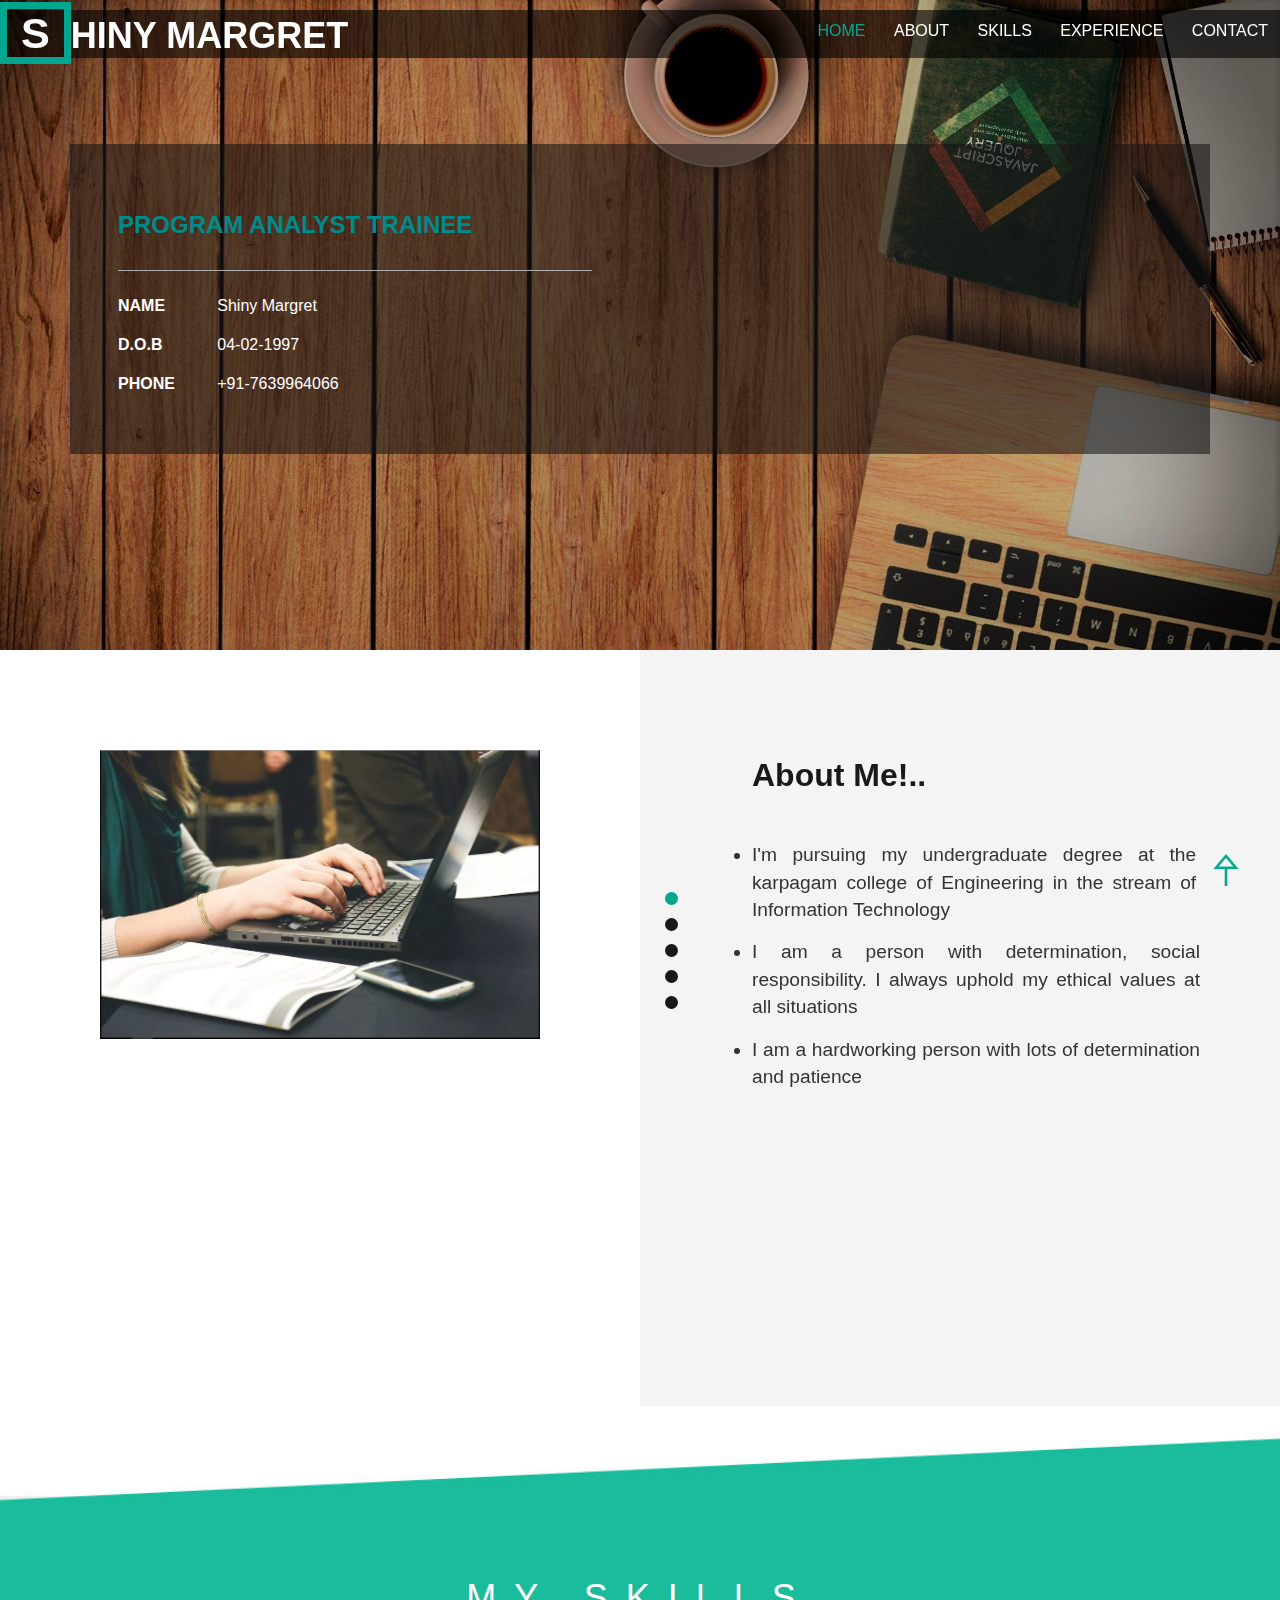
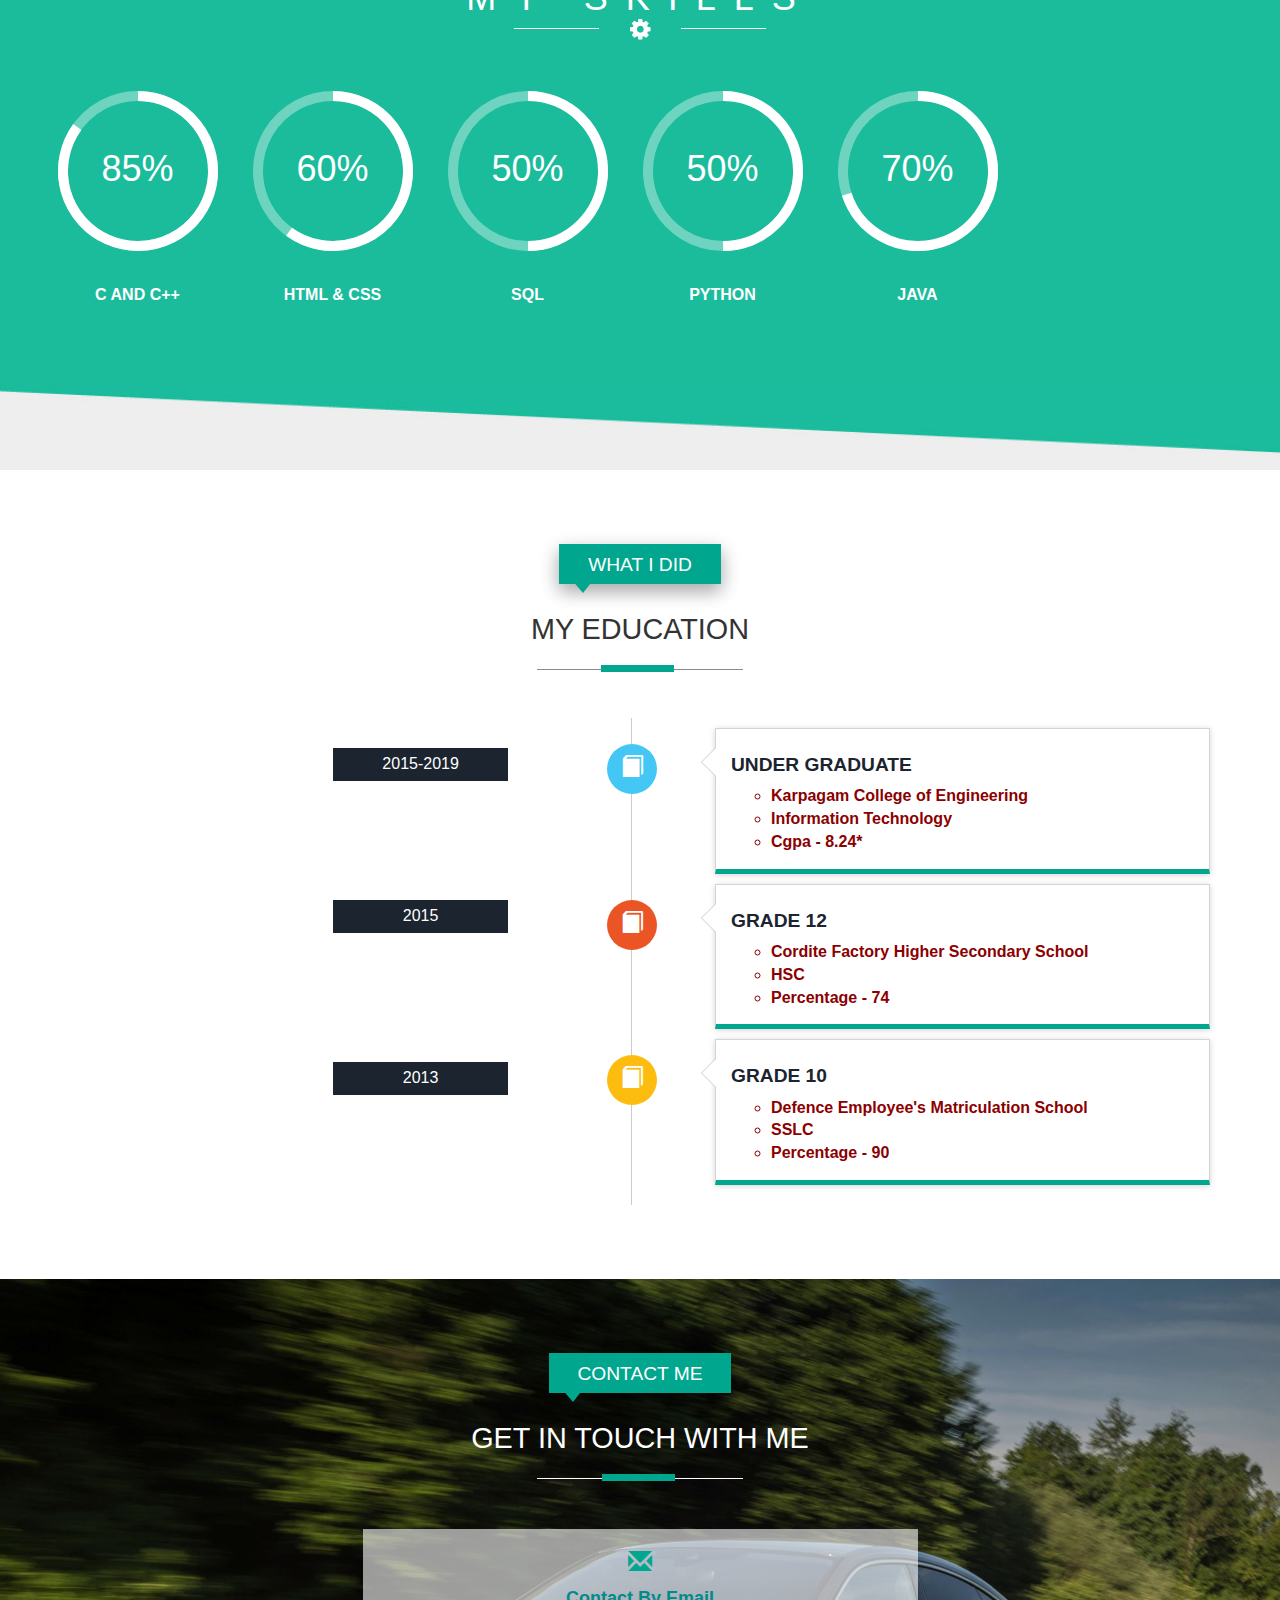
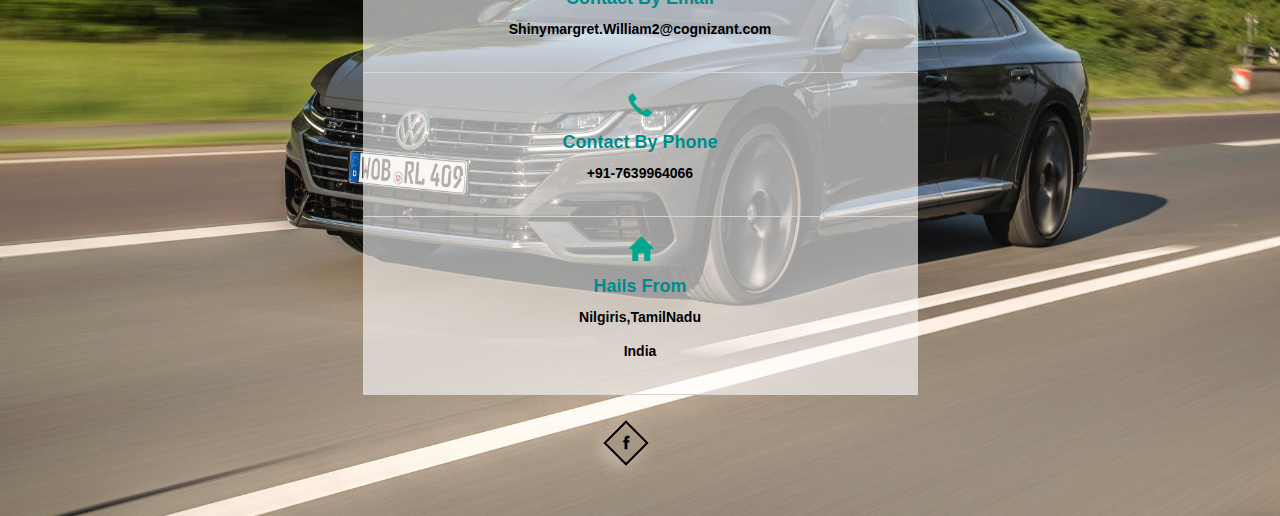
<file: index.html>
﻿<!DOCTYPE HTML>
<html>
<head>
<title>Shiny Margret | Profile</title>
<link href="css/bootstrap.css" rel='stylesheet' type='text/css' />
<!-- jQuery (necessary for Bootstrap's JavaScript plugins) -->
<script src="js/jquery.min.js"></script>

<!-- Custom Theme files -->
<link href="css/style.css" rel='stylesheet' type='text/css' />


<!-- Custom Theme files -->
<meta name="viewport" content="width=device-width, initial-scale=1">
<meta http-equiv="Content-Type" content="text/html; charset=utf-8" />
<meta name="keywords" content="cv"/>

<script type="text/javascript">
		jQuery(document).ready(function($) {
			$(".scroll").click(function(event){		
				event.preventDefault();
				$('html,body').animate({scrollTop:$(this.hash).offset().top},1000);
			});
		});
	</script>
 
<!---- start-smoth-scrolling---->
</head>

<body>
<!-- header -->
<div id="home" class="header">
	<div class="container">
	<!-- top-hedader -->
		<div class="top-header">
		<!-- /logo -->
		<!--top-nav---->
			<div class="top-nav">
				<div class="navigation">
					<div class="logo">
						<h1><a><span>S</span>HINY MARGRET</a></h1>
					</div>
					<div class="navigation-right">
						<span class="menu"><img src="images/menu.png" alt=" as" /></span>
						<nav class="link-effect-3" id="link-effect-3">
						<ul class="nav1 nav nav-wil">
							<li class="active"><a class="scroll" data-hover="Home" href="#home">Home</a></li>
							<li><a class="scroll" data-hover="About" href="#about">About</a></li>
							<li><a class="scroll" data-hover="Skills" href="#skills" >Skills</a></li>
							<li><a class="scroll" data-hover="Experience" href="#work">Experience</a></li>
							<li><a class="scroll" data-hover="Contact" href="#contact">Contact</a></li>
							</ul>
						</nav>
						<!-- script-for-menu -->
						<script>
							$( "span.menu" ).click(function() {
								$( "ul.nav1" ).slideToggle( 300, function() {
									 // Animation complete.
								});
							});
						</script>
						<!-- /script-for-menu -->
					</div>
					<div class="clearfix"></div>
				</div>
			<!-- /top-hedader -->
			</div>
			<div class="banner-info">
				<div class="col-md-6 header-right">
					<h3 style="color:darkcyan"><b>PROGRAM ANALYST TRAINEE</b></h3>
					<ul class="address">
					
						<li>
							<ul class="address-text">
							<li><b>NAME</b></li>
							<li>Shiny Margret</li>
							</ul>
						</li>
						<li>
							<ul class="address-text">
							<li><b>D.O.B</b></li>
							<li>04-02-1997</li>
							</ul>
						</li>
						<li>
							<ul class="address-text">
							<li><b>PHONE </b></li>
							<li>+91-7639964066</li>
							</ul>
						</li>
					</ul>
				</div>

                                  
				
				<!--<div class="col-md-6 header-left">
			</div>-->
			<div class="clearfix"> </div>			
			</div>
		</div>
	</div>
</div>


<!-- about -->
<div id="about" class="about">
	<div class="col-md-6 about-left">
		<div id="owl-demo1" class="owl-carousel owl-carousel2">
			<div class="item">
				<div class="about-left-grid">
					<h2><span>About Me!..</span></h2>
					<ul><li>I'm pursuing my undergraduate degree at the karpagam college of Engineering in the stream of Information Technology</li>
					    <li>I am a person with determination, social responsibility.
						I always uphold my ethical values at all situations</li>
<li>I am a hardworking person with lots of determination and patience</li>

					</ul>
				</div>
			</div>


			<div class="item">
				<div class="about-left-grid">
					<h2><span>Projects Done..</span></h2>
					<p></p>
					<b><ul></b>
						<b><li>Digital Library</li></b>
						 A digital library is a collection of documents in organized electronic form, available on the Internet or on CD-ROM (compact-disk read-only memory) disks. Depending on the specific library, a user may be able to access magazine articles, books, papers, images, sound files, and videos.On the Internet, the use of a digital library is enhanced by a broadband connection such as cable modem or DSL. Dial-up connections can be used to access plain-text documents and some documents containing images, but for complex files and those with animated video content, a downstream data speed of at least several hundred kilobits per second ( Kbps ) can make the user's experience less tedious, as well as more informative. Internet-based digital libraries can be updated on a daily basis. This is one of the greatest assets of this emerging technology.	
<div style="padding-top:10px"><font style="font-weight:700">Technologies and Languages used:JAVA,MYSQL,HTML & CSS</font></div>



						
</ul>
				</div>
			</div>


			<div class="item">
				<div class="about-left-grid">
					<h2><span>Projects Done..</span></h2>
					<p></p>
					<b><ul></b>
						<b><li>Smart Car Parking </li></b>

Car parking is a major issues in modern congested cities of today. There simply are too many vehicles on the road and not enough parking space. This has led to the need for efficient parking management systems. Thus we demonstrate the use of IOT based parking management system that allows for efficient parking space utilization using IOT technology. To demonstrate the concept we use IR sensors for sensing parking slot occupancy along with a dc motors to simulate as gate opener motors. We now use a wifi modem for internet connectivity and an AVR microcontroller for operating the system.This system detects if parking slots are occupied using IR sensors. Also it uses IR technology to sense if a vehicle has arrived on gate for automated gate opening. The system reads the number of parking slots available and updates data with the cloud server to allow for checking parking slot availability online. This allows users to check for available parking spaces online from anywhere and avail hassle free parking. Thus the system solves the parking issue for cities and get users an efficient IOT based parking management system.
<div style="padding-top:10px"><font style="font-weight:700">Technologies:Internet of things</font></div>


						
</ul>
				</div>
			</div>

			<div class="item">
				<div class="about-left-grid">
					<h2><span>Achievements!</span></h2>
					<p></p>
					<ul>
						<li>Passed online exam on C++ conducted by IIT Bombay</li>
					
					
					</ul>
				</div>
			</div>
			<div class="item">
				<div class="about-left-grid">
					<h2><span>Hobbies!</span></h2>
					<p></p>
					<ul>			
						<li>Gardening</li>
						<li>Playing Badminton</li>
						<li>knitting</li>
						<li>Listening Music</li>
						

					</ul>
				</div>
			</div>


		</div>
	</div>
	<div class="col-md-6 about-right">
		<img src="images/bg2.png" class="img-responsive" alt="My Photo">		
	</div>
	<div class="clearfix"> </div>
	<link href="css/owl.carousel.css" rel="stylesheet">
	<script src="js/owl.carousel.js"></script>
	<script>
		$(document).ready(function() {
			$("#owl-demo1").owlCarousel({
				items : 1,
				lazyLoad : false,
				autoPlay : true,
				navigation : false,
				navigationText :  false,
				pagination : true,
			});
		})
	</script>

	<script>
		$(document).ready(function() {
			$("#owl-demo3").owlCarousel({
				items : 1,
				lazyLoad : false,
				autoPlay : true,
				navigation : false,
				navigationText :  true,
				pagination :true,
			});
		});
		</script>
</div>
			
<div class="about-back"></div>


<div class="my-skills text-center" id="skills">
	<div class="container">
		<h3>MY SKILLS</h3>
		<div class="strip text-center"><img src="images/skill.png" alt=" "/></div>
			<div class="skill-grids">
				<div class="col-md-2 skills-grid text-center">
					<div class="circle" id="circles-1"></div>
					<p>C and C++</p>
				</div>
				<div class="col-md-2 skills-grid text-center">
					<div class="circle" id="circles-2"></div>
					<p>HTML & CSS</p>
				</div>
				<div class="col-md-2 skills-grid text-center">
					<div class="circle" id="circles-3"></div>
					<p>SQL</p>
				</div>
				
				<div class="col-md-2 skills-grid text-center">
					<div class="circle" id="circles-4"></div>
					<p>Python</p>
				</div>
				<div class="col-md-2 skills-grid text-center">
					<div class="circle" id="circles-5"></div>
					<p>Java</p>
				</div>
				<div class="clearfix"> </div>

				 <script type="text/javascript" src="js/circles.js"></script>

				<script>
					var colors = [
							['#6ed4c0', '#ffffff'], ['#6ed4c0', '#ffffff'], ['#6ed4c0', '#ffffff'], ['#6ed4c0', '#ffffff'], ['#6ed4c0', '#ffffff']
						];
					var percentage=[85,60,50,50,70];
					for (var i = 1; i <7; i++)
					 {
						var child = document.getElementById('circles-' + i);
						Circles.create({
							id:         child.id,
							percentage: percentage[i-1],
							radius:     80,
							width:      10,
							number:     percentage[i-1] / 1,
							text:       '%',
							colors:     colors[i - 1]
							});
					}
						
				</script>
		</div>
	</div>	
</div>

<div class="my-skill-back"></div>


<!--work-experience-->
<div id="work" class="work">
	<div class="container">
		<div class="service-head text-center">
			<h4>WHAT I DID</h4>
			<h3>MY <span>EDUCATION</span></h3>
			<span class="border one"></span>
		</div>
		<div class="time-main w3l-agile">
			<div class="col-md-6 year-info">
			<ul class="year">
				<li>2015-2019</li>
				<li>2015</li>
				<li>2013</li>
				<div class="clearfix"></div>
			</ul>
		</div> 
		<ul class="col-md-6 timeline">
			<li><div class="timeline-badge info"><i class="glyphicon glyphicon-book"></i></div>
			<div class="timeline-panel">
				<div class="timeline-heading">
					<h4 class="timeline-title">UNDER GRADUATE</h4>
				</div>
				<div class="timeline-body">
					<ul>
						<li>Karpagam College of Engineering</li>
						<li>Information Technology</li>
						<li>Cgpa - 8.24*</li>
					</ul>
				</div>
			</div>
			</li>
										
			<li><div class="timeline-badge primary"><i class="glyphicon glyphicon-book"></i></div>
			<div class="timeline-panel">
				<div class="timeline-heading">
					<h4 class="timeline-title">GRADE 12</h4>
				</div>
				<div class="timeline-body">
					<ul>
						<li>Cordite Factory Higher Secondary School</li>
						<li>HSC</li>
						<li>Percentage - 74</li>
					</ul>
				</div>
			</div>
			</li>
				
			<li><div class="timeline-badge pass"><i class="glyphicon glyphicon-book"></i></div>
			<div class="timeline-panel">
				<div class="timeline-heading">
					<h4 class="timeline-title">GRADE 10</h4>
				</div>
				<div class="timeline-body">
					<ul>
						<li>Defence Employee's Matriculation School</li>
						<li>SSLC</li>
						<li>Percentage - 90</li>
					</ul>
				</div>
			</div>
			</li>
		</ul>
		<div class="clearfix"></div>
		</div>
	</div>
</div>

<!--//work-experience-->
<!-- /header -->
<div class="footer" id="contact">
	<div class="container">
		<div class="service-head one text-center">
			<h4>CONTACT ME</h4>
			<h3 style="color:white">GET IN TOUCH WITH ME</h3>
			<span class="border two"></span>
		</div>

	<div class="mail_us">
		<div class="row">
			<div class="col-md-3 hidden-sm-down"></div>
			<div class="col-md-6 mail_left">
				<div class="contact-grid1-left">
					<div class="contact-grid1-left1">
						<span class="glyphicon glyphicon-envelope" aria-hidden="true"></span>
						<h4>Contact By Email</h4>
						<ul>
							<li><a href="mailto:768724@cognizant.com">Shinymargret.William2@cognizant.com</a></li>
						</ul>
					</div>
				</div>
				<div class="contact-grid1-left">
					<div class="contact-grid1-left1">
						<span class="glyphicon glyphicon-earphone" aria-hidden="true"></span>
						<h4>Contact By Phone</h4>
						<ul>
							<li>+91-7639964066</li>
						</ul>
					</div>
				</div>
				<div class="contact-grid1-left">
					<div class="contact-grid1-left1">
						<span class="glyphicon glyphicon-home" aria-hidden="true"></span>
						<h4>Hails From</h4>
						<ul>
							<li>Nilgiris,TamilNadu</li>
							<li>India</li>
						</ul>
					</div>
				</div>
			</div>
			<div class="col-md-3 hidden-sm-down"></div> 
		</div>
		<div class="clearfix"> </div>

		<div class="copy_right text-center">
			<ul class="social-icons two">
				<li><a href="https://www.facebook.com/profile.php?id=100010871385836" class="fb" target="_blank" as></a></li>
				
			</ul>
		</div>
	</div>
</div>
			<!-- //footer -->


<a class="scroll" data-hover="Home" href="#home" id="toTop" style="display: block;"><span id="toTopHover" style="opacity: 1;"></span>

<script src="js/bootstrap.js"></script>

	</body>
</html>
</file>
<file: css/style.css>
﻿html, body{
    font-family: 'Open Sans', sans-serif;
    font-size: 100%;
  	background: #FFf;
}
body a{
	transition:0.5s all;
	-webkit-transition:0.5s all;
	-moz-transition:0.5s all;
	-o-transition:0.5s all;
	-ms-transition:0.5s all;
}
body h1,h2,h3,h4,h5,h6{
	    font-family: 'Asap', sans-serif;
}
/*-- header --*/
#home {
    background: url(../images/bghead.jpg) no-repeat center top;
    background-size: cover;
    -webkit-background-size: cover;
    -moz-background-size: cover;
    -o-background-size: cover;
    -ms-background-size: cover;
    min-height:650px;
	position: relative;
}
.top-header {
	padding: 5em 0;
}
.logo h1 {
    margin: 0;
    text-transform: uppercase;
    font-weight: bold;
     color:#fff;
}
.logo h1 a{
	text-decoration:none;
	 color:#fff;
}
.logo span {
    border: 7px solid #00a78e;
    padding: 0px 14px;
    font-size: 1.2em;
    color: #fff;
}
.logo{
	float:left;
}
.navigation-right{
	float:right;
}
.navigation-right ul li{
	display:inline-block;
}
.navigation-right ul li a{
	color:#fff;
    font-size:1em;
    text-decoration: none;
    padding: 10px 0;
	text-transform:uppercase;
    font-family: 'Open Sans', sans-serif;
}
.navigation-right ul li.active a{
	    color: #00a78e;
}
span.menu{
	display:none;
}
/*-- nav-hover --*/
.link-effect-3 a {
	padding: 10px 0;
	margin: 0 12px;
	color: #797878;
	text-shadow: none;
	position: relative;  
    font-family: 'Open Sans', sans-serif;
}
.link-effect-3 a::before {
	position: absolute;
	top: 0;
	left: 0;
	overflow: hidden;
	padding: 10px 0;
	max-width: 0;
	border-bottom: 3px solid #00a78e;
    color: #00a78e;
	content: attr(data-hover);
	-webkit-transition: max-width 0.5s;
	-moz-transition: max-width 0.5s;
	transition: max-width 0.5s;
}
.link-effect-3 a:hover::before {
	max-width: 100%;
}
/*--banner-info--*/
.banner-info {
    background:rgba(23, 20, 20, 0.58);
    margin-top: 4em;
}
.header-left {
    padding: 3em;
}
.header-right {
    padding: 3em;
}
ul.address-text {
    padding: 0;
}
ul.address {
    padding: 0;
}
.header-left img {
    width: 100%;
     margin-top: 19px;
}
.header-right {
    padding-left: 3em;
}
.header-right h1 {
    font-size: 2.5em;
    color: #fff;
    margin: 0.5em 0 0;
    font-weight: bold;
}
.header-right h1 {
    font-size: 1.2em;
    color: #FFF;
    background: #00a78e;
    display: inline-block;
    padding: .5em 1.5em;
    position: relative;
	    box-shadow: 0 8px 17px 0 rgba(0,0,0,0.2),0 6px 20px 0 rgba(0,0,0,0.19);
}
.header-right h1:before {
       width: 0;
    height: 0;
    position: absolute;
    content: '';
    bottom: -9px;
    left: 12px;
    border-style: solid;
    border-width: 14px 11px 0 12px;
    border-color: #00a78e transparent transparent transparent;
}
.service-head h4 {
    font-size: 1.2em;
    color: #FFF;
    background: #00a78e;
    display: inline-block;
    padding: .5em 1.5em;
    position: relative;
	    box-shadow: 0 8px 17px 0 rgba(0,0,0,0.2),0 6px 20px 0 rgba(0,0,0,0.19);
}
.service-head h4:before {
    width: 0;
    height: 0;
    position: absolute;
    content: '';
    bottom: -9px;
    left: 12px;
    border-style: solid;
    border-width: 14px 11px 0 12px;
    border-color: #00a78e transparent transparent transparent;
	
}
.header-right h6 {
       font-size: 1em;
    color: #C7C7C7;
    margin-top: 0.8em;
    letter-spacing: 3px;
    text-transform: uppercase;
}
ul.address {
    margin-top: 2em;
    border-top: 1px solid #AFAFAF;
    padding-top: 0.5em;
}
ul.address li {
    display: block;
}
ul.address li ul.address-text li {
    display: inline-block;
    font-size: 1em;
    color: #fff;
    margin-top: 1em;
	font-weight: 400;
}
ul.address li ul.address-text li:nth-child(1){
	width: 20%;
}
ul.address li ul.address-text li a {
    color: #fff;
	text-decoration:none;
}
ul.address li ul.address-text li a:hover{
        color: #00a78e;
}
ul.address-text b {
    color:#fff;
}
/*--social-icons--*/
ul.social-icons{
	    display: block;
    padding: 0;
    background:#00a78e;
    padding:1.3em 0;
    text-align: center;
	margin:0;
}
.social-icons li {
    display: inline-block;
    margin-right: 1%;
}
.social-icons li a{  
    filter: invert(100%);
    background: url(../images/social-icons2.png) no-repeat 3px 3px;
    display: block;
    height: 32px;
    width: 32px;
	margin-right: 1em;
	-webkit-transition: .5s all;
    transition: .5s all;
    -moz-transition: .5s all;
}
.social-icons li a:before {
	content: '';
    display: block;
    height: 32px;
    width: 32px;
       border: 2px solid #fff;
	-webkit-transform: rotate(45deg);
	transform: rotate(45deg);
	-moz-transform: rotate(45deg);
	-o-transform: rotate(45deg);
	-ms-transform: rotate(45deg); 
    box-shadow: 0 8px 17px 0 rgba(0,0,0,0.2),0 6px 20px 0 rgba(0,0,0,0.19);	
}
.social-icons li a.fb{
	background-position: 3px -30px;
}
.social-icons li a.in{
      background-position: 3px -62px;
}
.social-icons li a:hover::before {
    border-color: #00a78e;
	    box-shadow: 0 8px 17px 0 rgba(0,0,0,0.2),0 6px 20px 0 rgba(0,0,0,0.19);
}

/*-- about-us --*/
span.border {
    width: 18%;
    background: #8C8989;
    height: 1px;
    display: block;
    margin-top: 26px;
    position: relative;
    margin: 23px auto 0px;
}
 span.border:after {
       content: ' ';
    position: absolute;
    background: #00a78e;
    height: 7px;
    display: block;
    width: 73px;
    top: -4px;
    left: 103px;
}
span.border.one:after {
    content: ' ';
    position: absolute;
    background: #00a78e;
    height: 7px;
    display: block;
    width: 73px;
    top: -4px;
    left: 64px;
}
.about-left-grid h3{
	font-size:2.5em;
	color:#FFF;
}
.about-left-grid{
	width:70%;
	float:right;
    margin-right: 10em;
	min-height:433px;
}
.about-left-grid h2{
	color:#191919;
	font-size:2em;
}
.about-left-grid h2 span{
	font-weight:700;
}
.about-left-grid p{
    color: #666666;
    font-size:1em;
    line-height: 2em;
    margin-top: 1.5em;
} 
.about-left-grid ul{
	margin:3em 0 0 0;
	padding:0;
}
.about-left-grid ul li{
	/*display:inline-block;*/
	margin-bottom:15px;
	text-align:justify;
	font-size:120%;
}
.about-left-grid ul li:nth-child(1){
	margin-right: 0.2em;
}
.about-left {
    padding: 4.5em 0 4.7em 0;
    float: right;
    background: #f4f4f4;
}
.about-left-grid ul li a {
       padding: 0.6em 2em;
    font-size: 1.2em;
    color: #00a78e;
    border: 2px solid #00a78e;
    text-decoration: none;
    border-radius: 1.5em;
    -webkit-border-radius: 1.5em;
    -moz-border-radius: 1.5em;
    -o-border-radius: 1.5em;
    -ms-border-radius: 1.5em;
}
.about-left-grid ul li a:hover{
	background:#00a78e;
	color:#FFF;
	border-radius:1.5em;
	-webkit-border-radius:1.5em;
	-moz-border-radius:1.5em;
	-o-border-radius:1.5em;
	-ms-border-radius:1.5em;
}
.about-right{
	    float: left;
	padding:100px;
	background:no-repeat;
	min-height:580px;
	background-size: cover;
   -o-background-size: cover;
   -webkit-background-size: cover;
   -moz-background-size: cover;
   -ms-background-size: cover;
}

/*-- clients --*/

#work {
    padding: 5em 0;
}
.timeline {
  list-style: none;
    padding: 10px 0 10px;
  position: relative;
}
.timeline:before {
      top: 0;
    bottom: 0;
    position: absolute;
    content: " ";
    width: 1px;
    background-color: #ccc;
       left: -9px;
    margin-right: -1.5px;
}

.timeline > li {
  margin-bottom:10px;
  position: relative;
}

.timeline > li:before,
.timeline > li:after {
  content: " ";
  display: table;
}

.timeline > li:after {
  clear: both;
}

.timeline > li > .timeline-panel {
  width: calc( 100% - 75px );
    float: right;
    border: 1px solid #d4d4d4;
     padding: 15px 15px;
    position: relative;
  -webkit-box-shadow: 0 1px 6px rgba(0, 0, 0, 0.175);
   box-shadow: 0 1px 6px rgba(0, 0, 0, 0.175);
      background: #fff;
	  border-bottom: 5px solid #00a78e;
	
}
h4.timeline-title a {
    margin: 0;
    padding: 5px 0;
    color:#333;
}
h4.timeline-title a:hover {
    color: #00C6D7;
}
.timeline-body p {
    font-size: 0.9em;
    margin: 0;
    padding: 0;
    color: #777;
    line-height: 1.9em;
}
.timeline > li > .timeline-panel:before {
  position: absolute;
  top: 18px;
  left: -15px;
  display: inline-block;
  border-top: 15px solid transparent;
  border-right: 15px solid #ccc;
  border-left: 0 solid #ccc;
  border-bottom: 15px solid transparent;
  content: " ";
}

.timeline > li > .timeline-panel:after {
  position: absolute;
  top:19px;
  left: -14px;
  display: inline-block;
  border-top: 14px solid transparent;
  border-right: 14px solid #fff;
  border-left: 0 solid #fff;
  border-bottom: 14px solid transparent;
  content: " ";
}

.timeline > li > .timeline-badge {
  color: #fff;
  width: 50px;
  height: 50px;
  line-height: 50px;
  font-size: 1.4em;
  text-align: center;
  position: absolute;
  top: 16px;
  left: -33px;
  margin-right: -25px;
  background-color: #999999;
  z-index: 100;
  border-top-right-radius: 50%;
  border-top-left-radius: 50%;
  border-bottom-right-radius: 50%;
  border-bottom-left-radius: 50%;
}

.timeline-badge.primary {
  background-color: #eb5424 !important;
}

.timeline-badge.success {
  background-color: #237f52 !important;
}

.timeline-badge.warning {
  background-color: #f0ad4e !important;
}

.timeline-badge.danger {
  background-color: #bb1e10 !important;
}
.timeline-badge.pass {
  background-color: #fdbd10 !important;
}
.timeline-badge.info {
  background-color: #44c7f4 !important;
}
h4.timeline-title {
       color: #1b242f;
    font-size: 1.2em;
        font-weight: 600;
}
ul.year {
    text-align: right;
	    margin-left: 13em;
}
ul.year li {
     list-style: none;
    margin-top:30px;
    font-size: 1em;
    color: #fff;
    text-align: center;
    background: #1b242f;
    padding: 5px 0;
    width:60%;
    display: block;
}
ul.year li:nth-child(2){
	    margin-top: 119px;
}
ul.year li:nth-child(3){
	    margin-top: 129px;
}
ul.year li:nth-child(4){
	    margin-top: 116px;
}
ul.year li:nth-child(5){
	    margin-top: 112px;
}
.timeline-badge.success i {
    font-size: 0.9em;
}
.time-main {
    margin-top: 3em;
}
/*--//work--*/

.sap_tabs{
	clear:both;
	padding: 0em 0 0em;
}
.resp-tabs-list {
	text-align:center;
    list-style: none;
    margin: 3em 0 4em 0;
    padding: 0;
}
.resp-tab-item{
       margin: 0 3px;
    padding: 10px 20px;
    text-decoration: none;
    color: #343A4E;
    cursor: pointer;
    font-size: 18px;
    text-transform: uppercase;
    border: 2px solid #00a78e;
    display: inline-block;
    text-align: center;
    list-style: none;
    outline: none;
    -webkit-transition: all 0.3s ease-out;
    -moz-transition: all 0.3s ease-out;
    -ms-transition: all 0.3s ease-out;
    -o-transition: all 0.3s ease-out;
    transition: all 0.3s ease-out;
    text-transform: Capitalize;
    font-weight: 600;
}
.resp-tab-active,.resp-tab-item:hover{
	color: #fff;
       border: 2px solid #00a78e;
    background:#00a78e;
}
.resp-tabs-container {
	padding: 0px;
	clear: left;	
}
h2.resp-accordion {
	cursor: pointer;
	padding: 5px;
	display: none;
}
.resp-tab-content {
	display: none;
}
.resp-content-active, .resp-accordion-active {
   display: block;
}

.modal-header {
    border: none;
}
button.close{
	outline:none;
}
.modal-dialog {
    width: 600px;
    margin: 13em auto 0;
}
.port-modal{
	background:none;
	box-shadow:none;
	border:none;
	outline:none;
}
div#portfolioModal1,div#portfolioModal2,div#portfolioModal3,div#portfolioModal4,div#portfolioModal5,div#portfolioModal6,div#portfolioModal7,div#portfolioModal8,div#portfolioModal9,div#portfolioModal10 {
   
   background: rgba(0, 0, 0, 0.55);
}
.team-gd img {
    width: 100%;
	border-bottom: 9px solid rgba(0, 0, 0, 0.81);
}
/*-- portfolio --*/

#portfolio .portfolio-item {
    right: 0;
    margin: 0 0 15px;
}
#portfolio .portfolio-item .portfolio-link {
    display: block;
    position: relative;
    margin: 0 auto;
    max-width: 400px;
}
#portfolio .portfolio-item .portfolio-link .caption {
    position: absolute;
    width: 100%;
    height: 100%;
    opacity: 0;
    background: rgba(24,188,156,.9);
    -webkit-transition: all ease .5s;
    -moz-transition: all ease .5s;
    transition: all ease .5s;
}
#portfolio .portfolio-item .portfolio-link .caption:hover {
    opacity: 1;
}
#portfolio .portfolio-item .portfolio-link .caption .caption-content {
    position: absolute;
    top: 50%;
    width: 100%;
    height: 20px;
    margin-top: -12px;
    text-align: center;
    font-size: 20px;
    color: #fff;
}
#portfolio .portfolio-item .portfolio-link .caption .caption-content i {
    margin-top: -12px;
	font-size: 35px;
}
#portfolio * {
    z-index: 2;
}
@media(min-width:767px) {
    #portfolio .portfolio-item {
    margin: 0 0 30px;
    }
}

.portfolio-modal .modal-content h3 {
    margin: 0 0 44px 0px;
    font-size: 2em;
    color: #fff;
}
.portfolio-modal .modal-content img {
    margin: 0 auto;
}
.portfolio-modal .modal-content p {
	font-size: 14px;
    padding: 2em 0;
    line-height: 1.8em;
    color: #fff;
}
.portfolio-modal .close-modal {
    position: absolute;
    top: 25px;
    right: 25px;
   width: 45px;
    height: 45px
    background-color: transparent;
    cursor: pointer;
    z-index: 1;
}
.portfolio-modal .close-modal:hover {
    opacity: .7;
}
.col-lg-offset-2 {
    margin-left: 0;
	margin:30px auto 0;
	float:none;
}
.portfolio-modal .close-modal .lr {
    z-index: 1051;
    width: 1px;
    height:45px;
    margin-left: 35px;
    background-color: #fff;
    -webkit-transform: rotate(45deg);
    -ms-transform: rotate(45deg);
    transform: rotate(45deg);
}
.portfolio-modal .close-modal .lr .rl {
    z-index: 1052;
    width: 1px;
    height:45px;
    background-color: #fff;
    -webkit-transform: rotate(90deg);
    -ms-transform: rotate(90deg);
    transform: rotate(90deg);
}
.team-gd {
    padding: 0;
	position:relative;
}
.bottom-top {
    margin: 0 auto;
    text-align: center;
}

#port {
    padding:5em 0 0 0;
	    background: #f4f4f4;
}
/*-- //portfolio --*/

/*-- contact --*/
.mail_us{
    margin-bottom: 50px;
    margin-top: 50px;
}
.contact-grid1-left {
    width: 100%;
}
.contact-grid1-left1 {
    padding:1.2em;
    border-bottom: 1px ridge rgb(214, 212, 212);
    background:rgba(255,255,255,0.6);
    text-align: center;
}
.contact-grid1-left1 span {
    font-size: 1.5em;
      color: #00a78e;
}
.contact-grid1-left1 ul{
	padding:0;
}
.contact-grid1-left1 ul li {
    list-style-type: none;
    margin-bottom: 1em;
    font-size: 14px;
    color:black;
}
.contact-grid1-left1 a:hover {
    color:red;
}
.contact-grid1-left1 a {
      font-size: 14px;
    color:black;
    text-decoration: none;
}
ul.social-icons.two {
    display: block;
    padding: 0;
    margin: 2em 0;
    background: none;
}
.navbar-default .navbar-nav > li > a.active {
    color: #F2593A !important;
}
.mail_left img{
	width:100%;
}
.mail_right input[type="text"], .mail_right input[type="email"], .mail_right textarea {
       background: none;
    width: 100%;
    color: black;
    padding: 19px 10px;
    margin-bottom: 24px;
    outline: none;
    border: 2px solid #00a78e;
}
.mail_right textarea {
	height:200px; 
	resize:none;	
}
.mail_right input[type="submit"] {
        border: none;
    outline: none;
    color: #fff;
    background: #212322;
    font-size: 16px;
    padding: 13px 40px;
}
.mail_right input[type="submit"]:hover{
 background: #00a78e;
	    transition: 0.5s all ease;
    -webkit-transition: 0.5s all ease;
    -moz-transition: 0.5s all ease;
    -o-transition: 0.5s all ease;
    -ms-transition: 0.5s all ease;
	color:#fff;
}
.contact iframe{
	width:100%;
	height:400px;
	outline:none;
}
.mail_right {
    background:rgba(255,255,255,0.6);
    padding: 1.3em;
}
span.border.two {
    width: 18%;
    background: #fff;
    height: 1px;
    display: block;
    margin-top: 26px;
    position: relative;
    margin: 23px auto 0px;
}
span.border.two:after {
    content: ' ';
    position: absolute;
    background: #00a78e;
    height: 7px;
    display: block;
    width: 73px;
    top: -4px;
    left:65px;
}
/*-- footer --*/
.footer {
    background: url(../images/bg4.jpg) no-repeat center top;
    background-size: cover;
    -webkit-background-size: cover;
    -moz-background-size: cover;
    -o-background-size: cover;
    -ms-background-size: cover;
    min-height: 650px;
    padding:5em 0 0em 0;
}
.footer_top ul li{
	font-size:22px;
	line-height:2em;
	list-style-type:none;
	text-transform:uppercase;
	display:inline-block;
	margin:0 20px;	
}
.footer_top ul {
    margin: 45px 0 45px;
	border-bottom:1px solid #fff;
    padding-bottom: 30px;
}
.footer_top ul li a{
	color:#B3B3B3;
	text-decoration:none;
	
}
/*-- //contact --*/
#toTop {
	display: none;
	text-decoration: none;
	position: fixed;
	bottom: 14px;
	right: 3%;
	overflow: hidden;
	width: 32px;
	height: 32px;
	border: none;
	text-indent: 100%;
	background: url("../images/movetop.png") no-repeat 0px 0px;
}
#toTopHover {
	width: 32px;
	height: 32px;
	display: block;
	overflow: hidden;
	float: right;
	opacity: 0;
	-moz-opacity: 0;
	filter: alpha(opacity=0);
}
/*-- responsive-design --*/
@media(max-width:1366px){
	.about-left-grid {
		width: 70%;
		float: right;
		margin-right: 5em;
		min-height: 433px;
	}
	#work,.blog{
		padding:4em 0;
	}
	.footer {
		min-height: 650px;
		padding: 4em 0 0em 0;
	}
	#port {
      padding:4em 0 0 0;
	}
	.thumb .team_pos {
		bottom: -83px;
		left: 0;
		margin-top: -17px;
		padding: 6px 0;
	}
	
}
@media(max-width:1280px){
	
	.thumb .team_pos {
		bottom: -83px;
		left: 0;
		margin-top: -28px;
		padding: 6px 0;
	}
	.service-head h3 {
       font-size: 1.8em;
	}
	.about-left {
        padding: 5.5em 0 3.5em 0;
	}
	.about-left-grid p {
		font-size:0.9em;
		line-height: 2em;
		margin-top: 0.5em;
	}
}
@media(max-width:1024px){
	.about-left {
        padding:4em 0 3.5em 0;
	}
	.about-left-grid {
		width: 70%;
		float: right;
		margin-right:5em;
		min-height: 459px;
	}
	.news-text {
		float: right;
		padding: 0.7em 2em 2em 2em;
	}
	#work,.blog,#services {
		padding: 3em 0;
	}
	#port {
		padding: 3em 0 0 0;
	}
	.footer {
		min-height: 587px;
		padding: 3em 0 0em 0;
	}
	ul.year li:nth-child(2) {
		//margin-top: 157px;
	}
	ul.year li:nth-child(3) {
		margin-top: 145px;
	}
	ul.year li:nth-child(4) {
		margin-top: 149px;
	}
	ul.year li:nth-child(5) {
		margin-top: 147px;
	}
	.thumb .team_pos {
		bottom: -83px;
		left: 0;
		margin-top: -50px;
		padding: 6px 0;
	}
}
@media(max-width:991px){
	.navigation-right ul li a {
       font-size: 0.9em;
	}
	.link-effect-3 a {
		padding: 10px 0;
		margin: 6px 4px;
	}
	.header-left {
		padding: 2em 2em 0em 0;
		float: right;
		width: 49%;
	}
	.header-right {
		padding-left: 3em;
		float: left;
		width: 50%;
		padding: 2em;
	}
	.banner-info {
		background: rgba(47, 44, 44, 0.58);
		margin-top:3em;
	}
	ul.address li ul.address-text li {
		display: inline-block;
		font-size: 0.9em;
		margin-top: 1em;
	}
	ul.address li ul.address-text li:nth-child(1) {
		width: 26%;
	}
	.about-right {
    float: none;
    min-height: 517px;
	}
	.about-left {
		padding: 3em 0 3em 0;
		float: none;
		background: #f4f4f4;
	}
	.about-left-grid {
		width:80%;
		float: none;
		margin-right: 0;
		min-height: 306px;
		margin-left: 7em;
	}
	#home {
	   min-height: 563px;  
	}
	span.border {
      width: 29%;
	}
	span.border.two {
		width: 27%;
	}
	ul.year {
		text-align: center;
		margin-left: 0;
		margin: 0 auto 2em 0;
		padding:0;
	}
	ul.year li {
		margin-top:10px;
		font-size: 1em;
		padding: 11px 0;
		width: 29%;
		display: block;
		margin: 0 auto;
		    margin-bottom: 1em;
	}
	ul.year li:nth-child(2){
		margin-top: 0px!important;
	}
	ul.year li:nth-child(3){
		margin-top: 0px!important;
	}
	ul.year li:nth-child(4){
		margin-top: 0px!important;
	}
	ul.year li:nth-child(5){
		margin-top: 0px!important;
		    margin-bottom: 0em;
	}
	.timeline > li > .timeline-badge {
		color: #fff;
		width: 50px;
		height: 50px;
		line-height: 50px;
		font-size: 1.4em;
		position: absolute;
		top: 16px;
		left: -3px;
	}
	.timeline:before {
		top: 0;
		bottom: 0;
		position: absolute;
		content: " ";
		width: 1px;
		background-color: #ccc;
		left: 20px;
		margin-right: -1.5px;
	}
	.team-gd {
		padding: 0;
		width: 33%;
		float: left;
	}
	.thumb:hover ul li {
		margin: 113px 0px 0;
	}
	.news-img,.news-img.two {
		float: none;
		position: relative;
		padding: 0;
	}
	.mail_right {
		padding: 2em;
		margin-top: 1em;
	}
	.about-left-grid ul li a {
		padding: 0.6em 2em;
		font-size: 1em;
	}
}
@media(max-width:800px){
	.thumb:hover ul li {
		margin: 113px 0px 0;
	}
	.about-left-grid {
		width: 80%;
		float: none;
		margin-right: 0;
		min-height: 367px;
		margin-left: 7em;
	}
	.resp-tab-item {
		margin: 0 3px;
		padding: 6px 17px;
		font-size: 16px;
	}
	.resp-tabs-list {
		margin: 2em 0 2em 0;
		padding: 0;
	}
	span.border:after {
		height: 7px;
		width: 73px;
		top: -4px;
		left: 74px;
	}
}
@media(max-width:768px){
	.about-right {
		float: none;
		min-height: 424px;
	}
	.about-left-grid {
		width: 80%;
		float: none;
		margin-right: 0;
		min-height: 367px;
		margin-left: 7em;
	}
}
@media(max-width:640px){
	.mail_right input[type="text"], .mail_right input[type="email"], .mail_right textarea {
		background: none;
		width: 100%;
		color: black;
		padding: 10px 10px;
		margin-bottom: 12px;
		outline: none;
		border: 2px solid #00a78e;
		font-size: 0.9em;
	}
	.mail_right textarea {
		height: 100px;
		resize: none;
	}
	.mail_right input[type="submit"] {
		font-size: 15px;
		padding: 11px 40px;
	}
	.contact-grid1-left1 {
      padding: 1em;
	}
	.mail_left {
		padding: 0;
	}
	.mail_us {
		margin-bottom:12px;
		margin-top: 27px;
	}
	.news-text h3 {
		font-size: 1.1em;
		margin-bottom: 0.5em;
		line-height: 1.45em;
	}
	.news-grid:nth-child(3) {
		margin: 0;
	}
	.team-gd {
		padding: 0;
		width: 50%;
		float: left;
	}
	.wthree_about_right_grids {
		margin-top:2em;
	}
	span.menu {
		display: block;
		cursor: pointer;
		width: 100%;
		position: relative;
		text-align: center;
		margin: 0px;
	}
	.navigation-right ul {
		position: absolute;
		left: 2%;
		width: 96%;
		z-index: 999;
		text-align: center;
		padding: 0px;
		margin: 13px 0px 0px;
	}
	.navigation-right ul.nav1 li {
		display: inline-block;
		width: 100%;
		margin: 0px;
		padding: 10px 0em;
	}
	ul.nav1 {
		display: none;
		margin-top: 2em;
		    background: rgba(27, 26, 26, 0.98);
	}
	.navigation-right {
		margin: 0.7em 0 0;
	}
	.navigation-right ul li a {
		display: inline-block;
	}
	.navigation-right ul.nav1 li {
		padding: 0px 0;
	}
	.navigation-right ul.nav1 li:nth-child(7){
		padding-bottom:10px;
	}
	.about-left-grid {
		width: 80%;
		float: none;
		margin-right: 0;
		min-height: 390px;
		margin-left: 7em;
	}
	span.border:after {
		height: 7px;
		width: 73px;
		top: -4px;
		left: 53px;
	}
	span.border.one:after {
		content: ' ';
		position: absolute;
		background: #00a78e;
		height: 7px;
		display: block;
		width: 73px;
		top: -4px;
		left: 46px;
	}
	span.border.two:after {
		content: ' ';
		position: absolute;
		background: #00a78e;
		height: 7px;
		display: block;
		width: 73px;
		top: -4px;
		left: 43px;
	}
	.modal-dialog.about {
		width: 611px;
		margin: 2em auto 0;
	}
	.about-inner img{
		width:100%;
	}
	.banner-info {
		margin-top: 2em;
	}
	.wthree_about_right_grid:nth-child(2) {
		margin-bottom: 1em;
	}
}
@media(max-width:600px){
	.modal-dialog.about {
		width: 518px;
		margin: 2em auto 0;
	}
	.portfolio-grids {
		margin-top: 1.5em;
	}
	.about-left-grid {
		width: 80%;
		float: none;
		margin-right: 0;
		min-height: 418px;
		margin-left: 7em;
	}
}
@media(max-width:480px){
	.wthree_about_right_grids {
		margin-top:1.5em;
	}
	h4.timeline-title {
      font-size: 1em;
	}
	#work, .blog, #services {
		padding: 2em 0;
	}
	.service-head h3 {
		font-size: 1.3em;
	}
	.service-head h4 {
		font-size: 0.9em;
		padding: .5em 1.2em
	}
	span.border {
		    width: 40%;
		background: #8C8989;
		height: 1px;
		display: block;
		margin: 11px auto 0px;
	}
	span.border.two {
		width: 39%;
	}
	.time-main {
		margin-top: 1.5em;
	}
	.mail_right {
		padding: 1em;
		margin-top: 1em;
	}
	.resp-tab-item {
		margin: 0 0 5px 0px;
		padding: 6px 11px;
		font-size: 14px;
	}
	.thumb .team_pos {
		bottom: -83px;
		left: 0;
		margin-top: -79px;
		padding: 6px 0;
	}
	ul.news li {
		display: inline-block;
		margin-right: 0.5em;
	}
	.about-right {
		float: none;
		min-height: 334px;
	}
	.about-left-grid ul {
		margin: 1.5em 0 0 0;
		padding: 0;
	}
	.about-left-grid {
		width: 93%;
		float: none;
		margin-right: 0;
		min-height: 390px;
		margin-left: 2em;
	}
	.about-left-grid ul li a {
		padding: 0.6em 2em;
		font-size: 0.9em;
	}
	.modal-dialog.about {
		width: 442px;
		margin: 2em auto 0;
	}
	.header-right {
	    padding-left:0em;
		float: left;
		width: 100%;
		padding: 1em 1em 0em 1em;
	}
	.header-right h1 {
		font-size: 1em;
		padding: .4em 1em;
	}
	.header-left {
		padding: 0em 1em 1em 1em;
		float: right;
		width: 100%;
	}
	.header-left img {
		width: 100%;
		margin-top: 3px;
	}
	.logo h1 {
		margin: 0;
		font-size: 1.8em;
	}
	.logo span {
		border: 7px solid #00a78e;
		padding: 0px 10px;
		font-size: 1.2em;
	}
	.top-header {
		padding: 1.5em 0 0 0;
	}
	.navigation-right {
		margin: 0em 0 0;
	}
	ul.year li {
		margin-top: 10px;
		font-size: 1em;
		padding: 11px 0;
		width: 100%;
		display: block;
		margin: 0 auto;
		margin-bottom: 1em;
	}
	.resp-tabs-list {
		margin: 0em 0 1em 0;
		padding: 0;
	}
}
@media(max-width:414px){
	span.menu img {
		width: 91%;
		margin-top: 8px;
	}
	.thumb:hover ul li {
		margin: 99px 0px 0;
	}
	ul.social-icons.two {
		display: block;
		padding: 0;
		margin: 1em 0;
		background: none;
	}
	.wthree_about_right_grid {
		text-align: center;
		width: 100%;
	}
	.wthree_about_right_grid_left {
		padding: 0;
		float: none;
		text-align: center;
		    width: 100%;
	}
	.wthree_about_right_grid_right {
		padding-right: 0;
		float: none;
		width: 100%;
		margin-bottom: 1em;
		    padding: 0;
	}
   .about-right {
		float: none;
		min-height: 255px;
	}
	.about-left {
		padding: 1em 0 1em 0;
	}
	span.border,	span.border.one {
      width: 44%;
	}
	span.border.two {
		width: 42%;
	}
	.about-left-grid {
		width: 93%;
		float: none;
		margin-right: 0;
		min-height: 454px;
		margin-left: 2em;
	}
	.about-right {
		float: none;
		min-height: 234px;
	}
	#port {
		padding: 1.5em 0 0 0;
	}
	ul.news li {
		display: inline-block;
		margin-right: 0em;
	    margin-bottom:10px;
	}
	ul.news li:nth-child(4) {
		margin-bottom:0;
	}
	.about-left-grid h2 {
		font-size: 1.5em;
	}
	.modal-dialog.about {
		width: 354px;
		margin: 2em auto 0;
	}
}
@media(max-width:384px){
	ul.year li {
		margin-top: 10px;
		font-size: 1em;
		padding: 11px 0;
		width: 100%;
		display: block;
		margin: 0 auto;
		margin-bottom: 0.5em;
	}
	a.read {
       padding: 0.5em 1.5em;
       font-size: 0.9em;
	}
	.service-head h3 {
		font-size: 1.4em;
	}
	.mail_right input[type="text"], .mail_right input[type="email"], .mail_right textarea {
		background: none;
		padding: 7px 10px;
		margin-bottom: 6px;
	}
	.team-gd {
		padding: 0;
		width: 100%;
		float: left;
	}
	.thumb .team_pos {
		bottom: -83px;
		left: 0;
		margin-top: -35px;
		padding: 6px 0;
	}
	.logo h1 {
		font-size: 1.9em;
	}
	.thumb:hover ul li {
		margin: 123px 0px 0;
	}
	.news-text h3 {
      font-size: 1.1em;
	}
	span.border, span.border.one {
		width: 49%;
	}
	 span.border.two {
		     width: 49%;
	 }
	 .about-left-grid {
		width: 97%;
		float: none;
		margin-right: 0;
		min-height: 454px;
		margin-left: 1em;
	}
	.portfolio-grids {
		margin-top: 1.2em;
	}
	.portfolio-modal .modal-content h3 {
		margin: 0 0 14px 0px;
		font-size: 1.5em;
	}
}
@media(max-width:375px){
	.banner-info {
		margin-top: 1.2em;
	}
	.about-left-grid {
		width: 97%;
		float: none;
		margin-right: 0;
		min-height: 473px;
		margin-left: 1em;
	}
	.about-left-grid ul li a {
		padding: 0.4em 1em;
		font-size: 0.9em;
	}
	.logo h1 {
		font-size: 1.7em;
	}
	span.menu img {
		width:85%;
		margin-top: 8px;
	}
	.news-text {
		float: right;
		padding: 0.5em 1em 1.5em 1em;
	}
}
@media(max-width:320px){
	.resp-tab-item {
		margin: 0 0px 4px 0;
		padding: 6px 9px;
		font-size: 13px;
	}
	.about-left-grid {
		width: 94%;
		float: none;
		margin-right: 0;
		min-height: 544px;
		margin-left: 1em;
	}
	ul.address {
		margin-top: 1em;
	}
	.header-right {
		padding-left: 0em;
		float: left;
		width: 100%;
		padding: 0.5em 0.5em 0em 0.5em;
	}
	ul.address-text b {
		font-size: 0.9em;
	}
	.logo h1 {
		font-size: 1.7em;
	}
	span.menu img {
		width:80%;
		margin-top: 8px;
	}
	#work, .blog, #services {
    padding: 1.2em 0;
	}
	span.border, span.border.one {
		width: 61%;
	}
	span.border.two {
		width: 58%;
	}
	.thumb .team_pos {
		bottom: -83px;
		left: 0;
		margin-top: -62px;
		padding: 6px 0;
	}
}

//skills
.strip{
  margin: 28px 0 0px 0;
}
.my-skills{
	background: #1abc9c;
	padding: 70px 0;
}
.my-skills h3{
margin:0;
color:#ffffff;
font-size:36px;
font-weight:500;
letter-spacing: 18px;
}
.skill-grids{
margin-top:50px;
margin-left:-30px;
}
.skills-grid p{
margin:20px 0 0 0;
color:#ffffff;
font-size:16px;
font-weight:600;
text-transform:uppercase;
}
.circle{
color:#ffffff;
font-size:36px;
}
span.circles-number {
  font-size: 36px;
}
span.circles-text {
  font-size: 36px;
}
.circles-text-wrp {
  line-height: 142px !important;
}
.my-skill-back{
background: url(../images/myskill-b.jpg) no-repeat 0px 0px;
	background-size: cover;
	-webkit-background-size: cover;
	-moz-background-size: cover;
	-o-background-size: cover;
	min-height:93px;
}
.about-back{
background: url(../images/about-b.jpg) no-repeat 0px 0px;
	background-size: cover;
	-webkit-background-size: cover;
	-moz-background-size: cover;
	-o-background-size: cover;
	min-height:102px;
}

.service-head
{
font-family: "Times New Roman", Times;
}

.mail_us
{
font-weight: bold;
}
.mail_us h4
{
font-weight: bold;
color:darkcyan;
}

.timeline-body li
{
font-weight: bold;
color:darkred;
}

.top-nav
{
position: fixed;
    background: rgba(0,0,0,0.6);
    top: 10px;
    left: 0;
    width: 100%;
    z-index: 999;
}
.service-head h4 {
    font-size: 1.2em;
    color: #FFF;
    background: #00a78e;
    display: inline-block;
    padding: .5em 1.5em;
    position: relative;
	    box-shadow: 0 8px 17px 0 rgba(0,0,0,0.2),0 6px 20px 0 rgba(0,0,0,0.19);
}
.service-head h4:before {
    width: 0;
    height: 0;
    position: absolute;
    content: '';
    bottom: -9px;
    left: 12px;
    border-style: solid;
    border-width: 14px 11px 0 12px;
    border-color: #00a78e transparent transparent transparent;
	
}
.header-right h6 {
       font-size: 1em;
    color: #C7C7C7;
    margin-top: 0.8em;
    letter-spacing: 3px;
    text-transform: uppercase;
}
</file>
